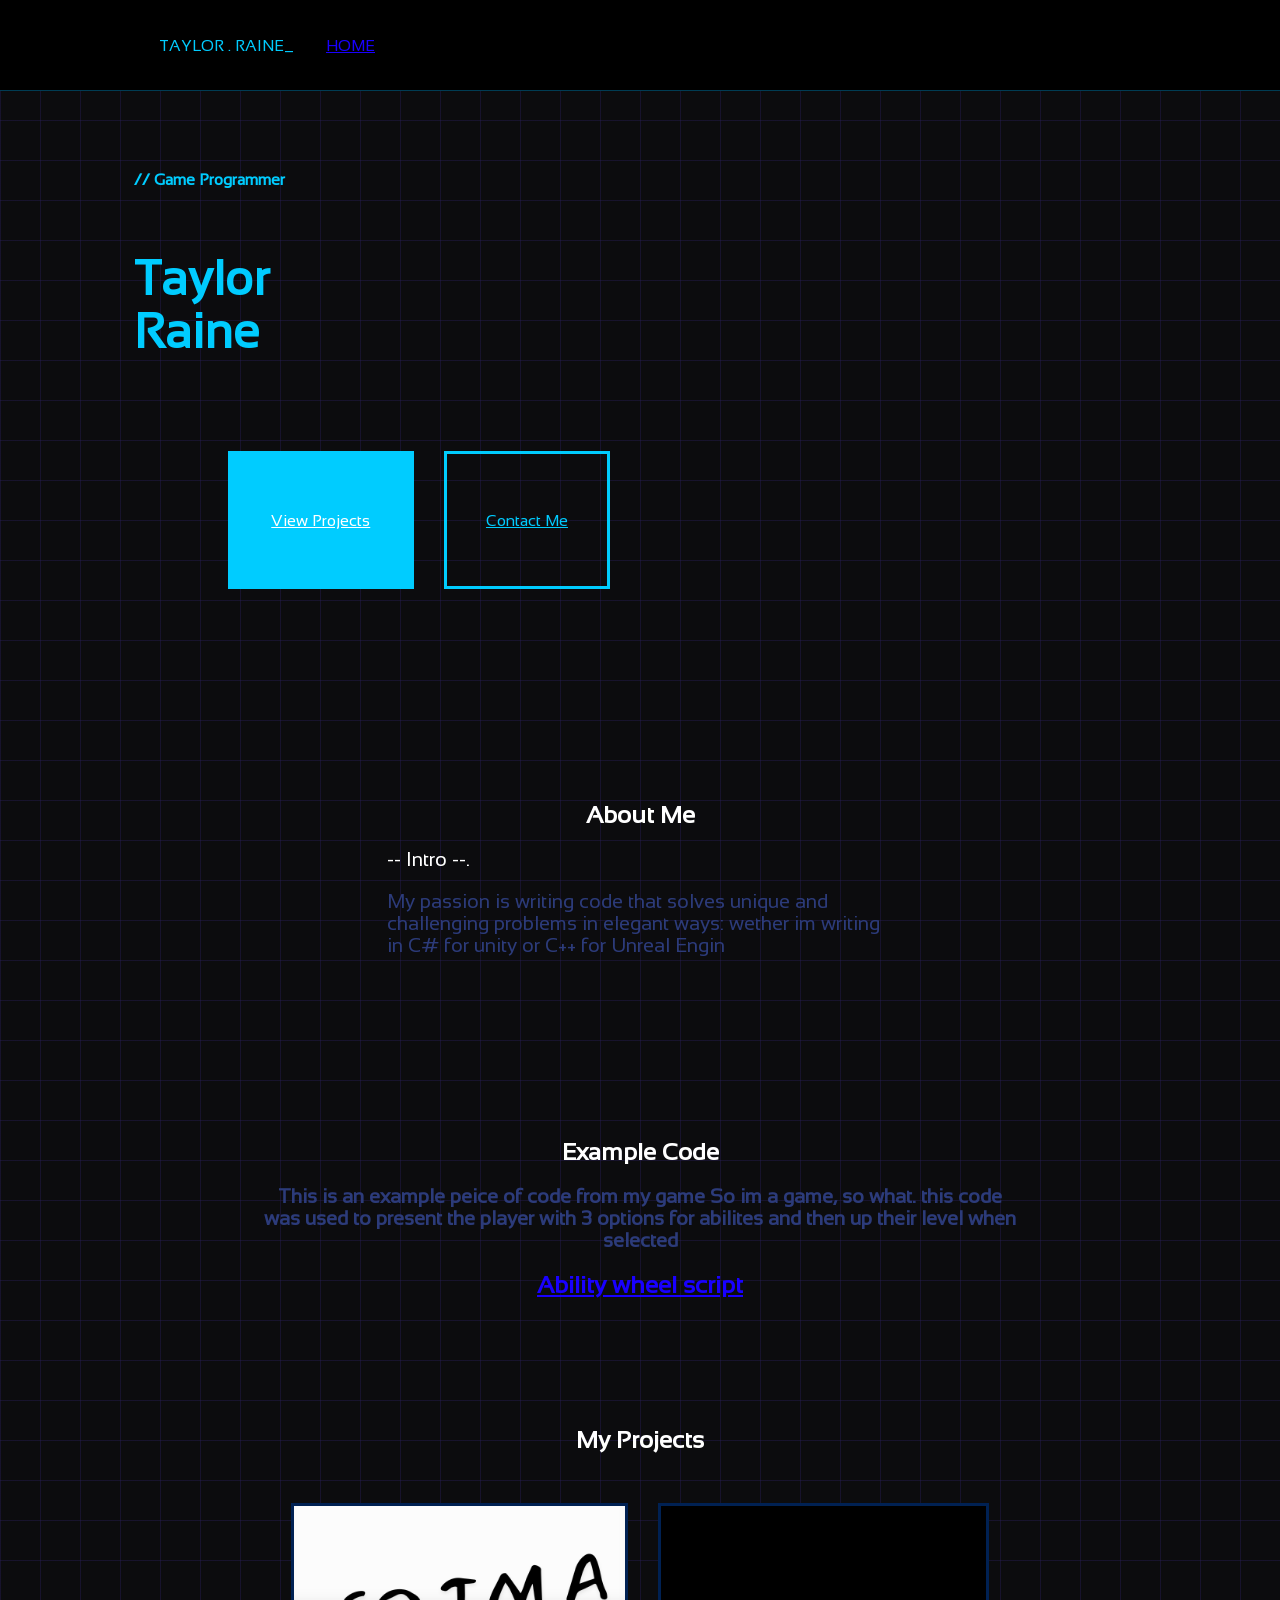
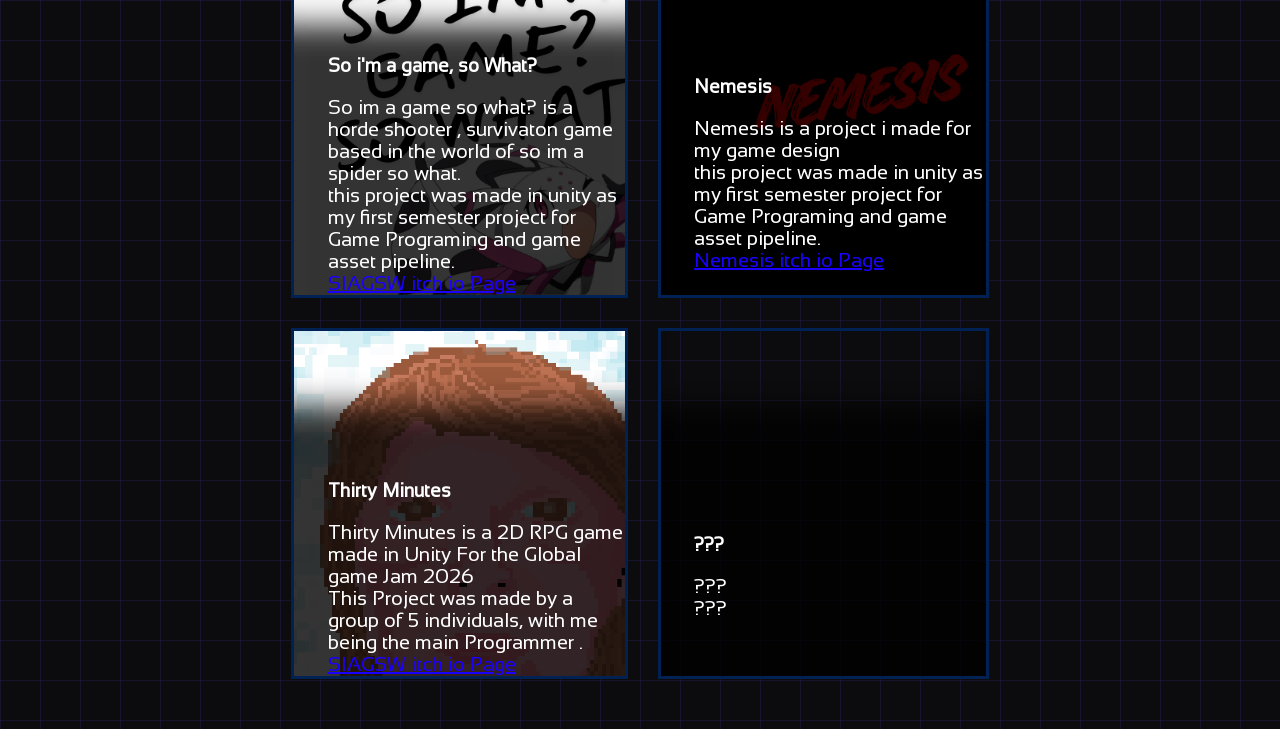
<file: index.html>
<document html>

  <head>
    <title>Taylor Raine's Portfolio</title>
    <link rel="StyleSheet" href="./PortfolioStyleSheet.css">
  </head>
  <header> <span style="display: inline-block; width: 10%;"></span>
     <table class="headerTable"><tr><td>TAYLOR . RAINE_</td><td><a href="./index.html"> HOME </a></td></tr></table>
  </header>

  <body>

    <p><br><br></p>

    <h5> <span style="display: inline-block; width: 10%;"></span>// Game Programmer</h5>

    <h4 id="Blue">Taylor <br>Raine</h4>

    <table id="TableLeft">

      <tr>
        <td id="BackBlue"><a href="./Projects.html" style="color:white";>View Projects</a></td>
        <td id="OutlineBlue"><a href="./Contact.html"style =" color: rgb(0, 204, 255);";>Contact Me</a></td>
      </tr>
    </table>

    <h2>
      <br><br><br><br><br><br>
      About Me
    </h2>

    <p id="Intro"> -- Intro --.
    </p>
    <p class="darkBlue" id="Intro"> My passion is writing code that solves unique and challenging problems in elegant ways: wether im writing in C# for unity or C++ for Unreal Engin</p>
    <h2>
      <br><br><br><br><br><br>
      Example Code
      
    </h2>
    <h2>
      
      <p style="margin-left: 20%; margin-right: 20%;" class="darkBlue">This is an example peice of code from my game So im a game, so what. 
         this code was used to present the player with 3 options for abilites and then up their level when selected</p>
         <a href="./Example code.html"> Ability wheel script </a>
         <br><br><br><br><br>
    <h2>
      My Projects
    </h2>
    
    <table class="tableProjects">
      <tr class="test2">
        <td class="test" style="background-image: url(./SIAGSW\ Logo.png) ;">
          <h3 class="TableText">So i'm a game, so What?</h3>
          <p>So im a game so what? is a horde shooter , survivaton game based in the world of so im a spider so
            what.<br>
            this project was made in unity as my first semester project for Game Programing and game asset pipeline.
            <br>
            <a href="https://tysondog123.itch.io/so-im-a-game-so-what"> SIAGSW itch io Page</a>
            <br>
        </td>
        <td class="test" style="background-image: url(./Nemesis.png);">
          <h3 class="TableText">Nemesis</h3>
          <p>Nemesis is a project i made for my game design<br>
            this project was made in unity as my first semester project for Game Programing and game asset pipeline.
            <br>
            <a href="https://tysondog123.itch.io/nemesis"> Nemesis itch io Page</a>
            <br>
        </td>
      </tr>
      <tr class="test2">
        <td class="test" style="background-image: url(./Thirty-Minutes.png);">
          <h3 class="TableText">Thirty Minutes</h3>
          <p>Thirty Minutes is a 2D RPG game made in Unity For the Global game Jam 2026<br>
            This Project was made by a group of 5 individuals, with me being the main Programmer .
            <br>
            <a href="https://tysondog123.itch.io/so-im-a-game-so-what"> SIAGSW itch io Page</a>

        </td>
        <td class="test">
          <h3 class="TableText">???</h3>
          <p>???
            <br>
            <a >???</a>
            
        </td>
      </tr>
     
    </table>

    </p>
  </body>
</file>
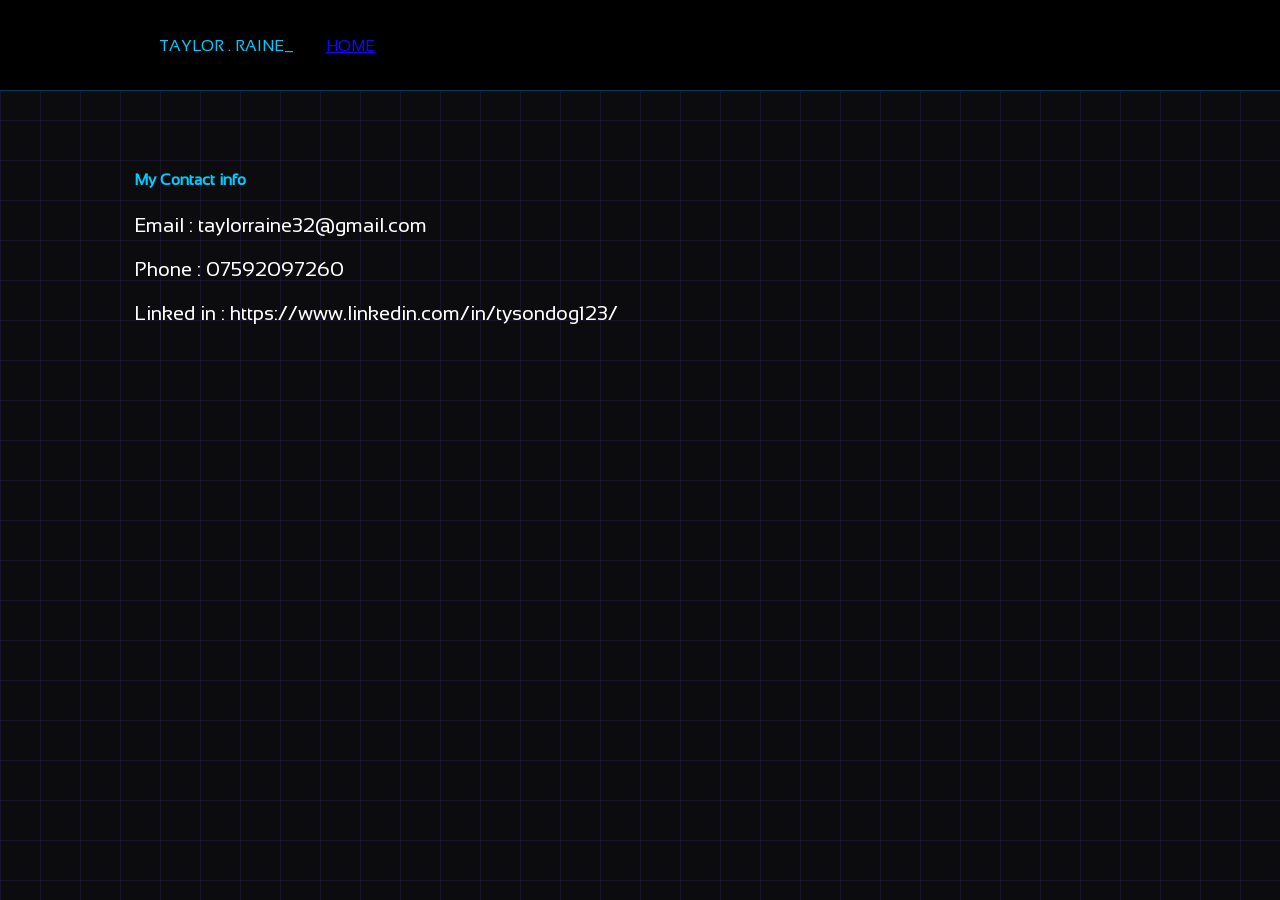
<file: Contact.html>
<document html>

  <head>
    <title>Taylor Raine's Portfolio</title>
    <link rel="StyleSheet" href="./PortfolioStyleSheet.css">
  </head>
  <header> <span style="display: inline-block; width: 10%;"></span>
     <table class="headerTable"><tr><td>TAYLOR . RAINE_</td><td><a href="./index.html"> HOME </a></td></tr></table>
  </header>

  <body>

    <p><br><br></p>

    <h5> <span style="display: inline-block; width: 10%;"></span>My Contact info</h5>

    <p class="Intro">
      Email : taylorraine32@gmail.com
      <br> 
      <br>
      Phone : 07592097260
      <br>
      <br>
      Linked in : https://www.linkedin.com/in/tysondog123/
    </p>

    
    
    </p>
  </body>
</file>
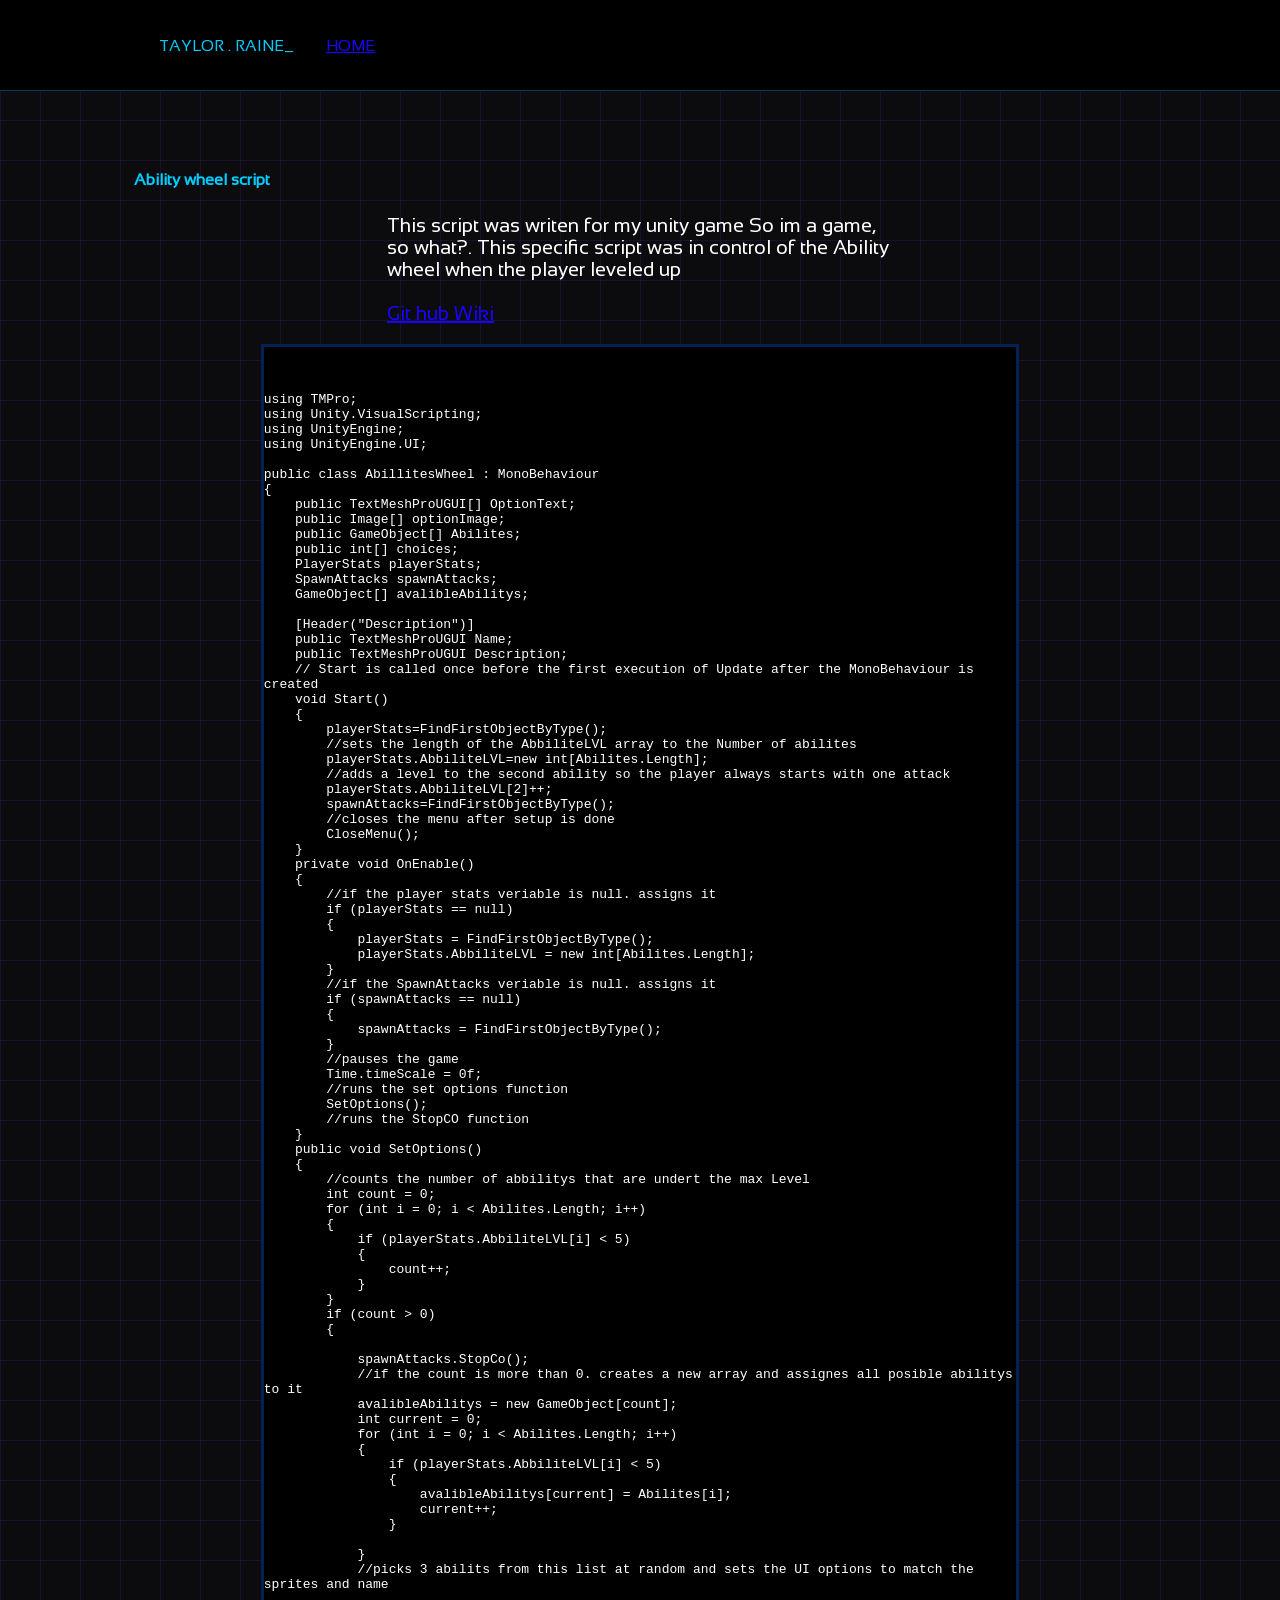
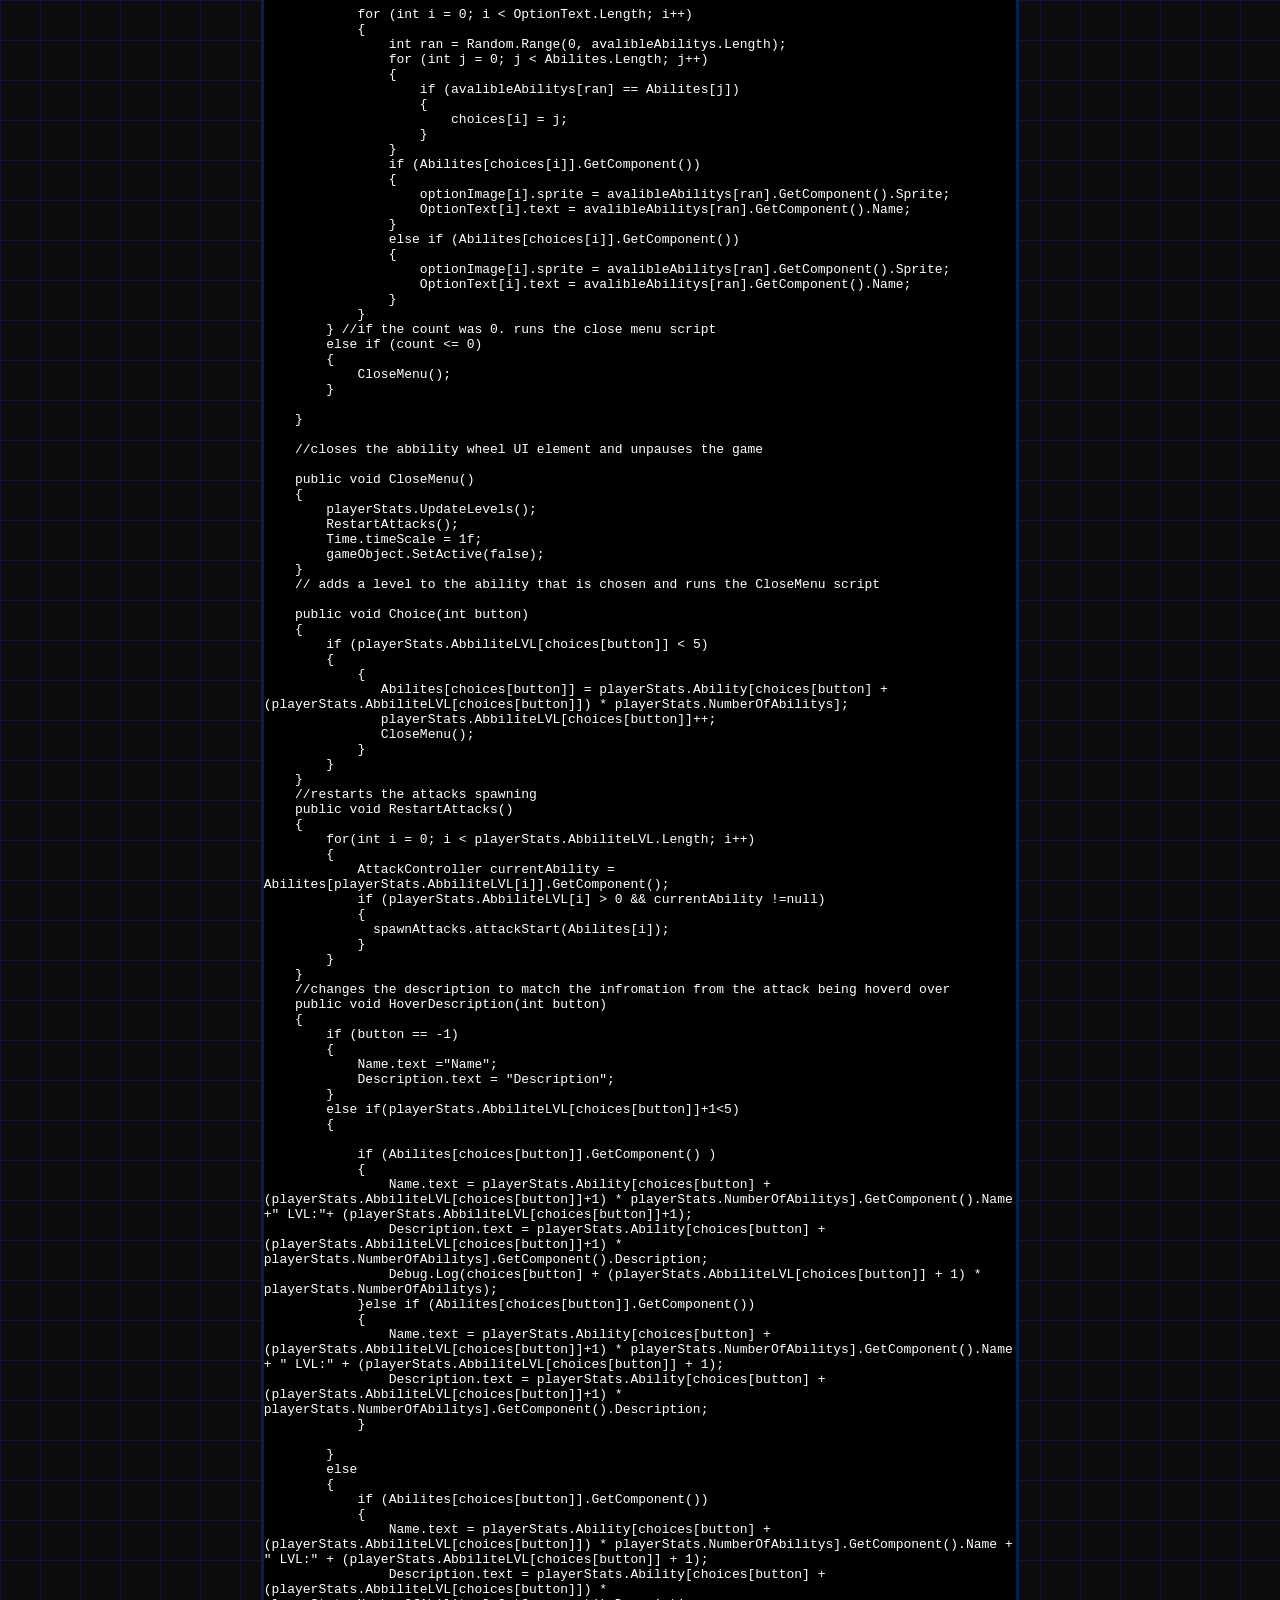
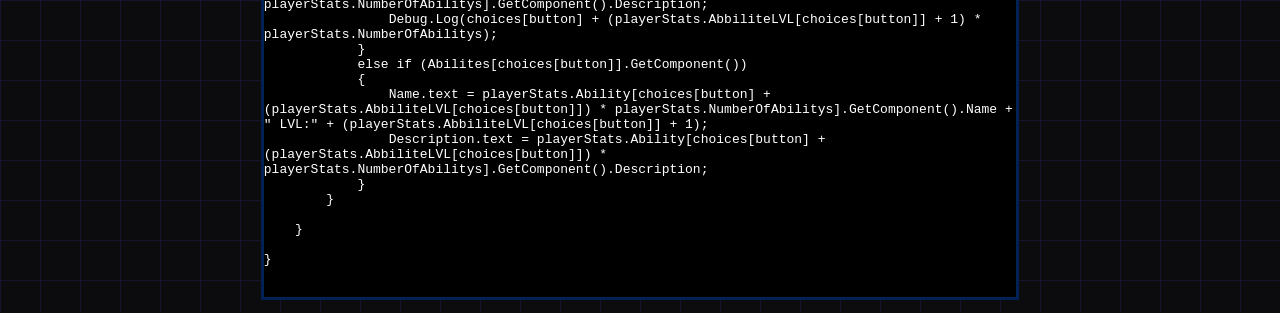
<file: Example code.html>
<document html>

  <head>
    <title>Taylor Raine's Portfolio</title>
    <link rel="StyleSheet" href="./PortfolioStyleSheet.css">
  </head>
  <header> <span style="display: inline-block; width: 10%;"></span>
    <table class="headerTable">
      <tr>
        <td>TAYLOR . RAINE_</td>
        <td><a href="./index.html"> HOME </a></td>
      </tr>
    </table>
  </header>

  <body>

    <p><br><br></p>

    <h5> <span style="display: inline-block; width: 10%;"></span>Ability wheel script</h3>
      <p class="Intro" style="margin-left: 30%; margin-right: 30%;">This script was writen for my unity game So im a
        game, so what?. This specific script was in control of the Ability wheel when the player leveled up
        <br><br>
        <a href="https://github.com/Birmingham-City-Uni/game-programming-game-asset-pipeline-weekly-tysondog123/wiki">
          Git hub Wiki
        </a>
      </p>


     
      <pre class ="codeDisplay" style ="margin-left: 20%; margin-right: 20%;">



using TMPro;
using Unity.VisualScripting;
using UnityEngine;
using UnityEngine.UI;

public class AbillitesWheel : MonoBehaviour
{
    public TextMeshProUGUI[] OptionText;
    public Image[] optionImage;
    public GameObject[] Abilites;
    public int[] choices;
    PlayerStats playerStats;
    SpawnAttacks spawnAttacks;
    GameObject[] avalibleAbilitys;

    [Header("Description")]
    public TextMeshProUGUI Name;
    public TextMeshProUGUI Description;
    // Start is called once before the first execution of Update after the MonoBehaviour is created
    void Start()
    {
        playerStats=FindFirstObjectByType<PlayerStats>();
        //sets the length of the AbbiliteLVL array to the Number of abilites
        playerStats.AbbiliteLVL=new int[Abilites.Length];
        //adds a level to the second ability so the player always starts with one attack
        playerStats.AbbiliteLVL[2]++;
        spawnAttacks=FindFirstObjectByType<SpawnAttacks>();
        //closes the menu after setup is done
        CloseMenu();
    }
    private void OnEnable()
    {
        //if the player stats veriable is null. assigns it
        if (playerStats == null) 
        {
            playerStats = FindFirstObjectByType<PlayerStats>();
            playerStats.AbbiliteLVL = new int[Abilites.Length];
        }
        //if the SpawnAttacks veriable is null. assigns it
        if (spawnAttacks == null)
        {
            spawnAttacks = FindFirstObjectByType<SpawnAttacks>();
        }
        //pauses the game
        Time.timeScale = 0f;
        //runs the set options function
        SetOptions();
        //runs the StopCO function
    }
    public void SetOptions()
    {
        //counts the number of abbilitys that are undert the max Level
        int count = 0;
        for (int i = 0; i < Abilites.Length; i++)
        {
            if (playerStats.AbbiliteLVL[i] < 5)
            {
                count++;
            }
        }
        if (count > 0) 
        {

            spawnAttacks.StopCo();
            //if the count is more than 0. creates a new array and assignes all posible abilitys to it
            avalibleAbilitys = new GameObject[count];
            int current = 0;
            for (int i = 0; i < Abilites.Length; i++)
            {
                if (playerStats.AbbiliteLVL[i] < 5)
                {
                    avalibleAbilitys[current] = Abilites[i];
                    current++;
                }

            }
            //picks 3 abilits from this list at random and sets the UI options to match the sprites and name

            for (int i = 0; i < OptionText.Length; i++)
            {
                int ran = Random.Range(0, avalibleAbilitys.Length);
                for (int j = 0; j < Abilites.Length; j++)
                {
                    if (avalibleAbilitys[ran] == Abilites[j])
                    {
                        choices[i] = j;
                    }
                }
                if (Abilites[choices[i]].GetComponent<AttackController>())
                {
                    optionImage[i].sprite = avalibleAbilitys[ran].GetComponent<AttackController>().Sprite;
                    OptionText[i].text = avalibleAbilitys[ran].GetComponent<AttackController>().Name;
                }
                else if (Abilites[choices[i]].GetComponent<ModifierController>())
                {
                    optionImage[i].sprite = avalibleAbilitys[ran].GetComponent<ModifierController>().Sprite;
                    OptionText[i].text = avalibleAbilitys[ran].GetComponent<ModifierController>().Name;
                }
            }
        } //if the count was 0. runs the close menu script
        else if (count <= 0)
        {
            CloseMenu();
        }
        
    }

    //closes the abbility wheel UI element and unpauses the game

    public void CloseMenu()
    {
        playerStats.UpdateLevels();
        RestartAttacks();
        Time.timeScale = 1f;
        gameObject.SetActive(false);    
    }
    // adds a level to the ability that is chosen and runs the CloseMenu script

    public void Choice(int button)
    {
        if (playerStats.AbbiliteLVL[choices[button]] < 5)
        {
            {
               Abilites[choices[button]] = playerStats.Ability[choices[button] + (playerStats.AbbiliteLVL[choices[button]]) * playerStats.NumberOfAbilitys];
               playerStats.AbbiliteLVL[choices[button]]++;
               CloseMenu();
            }
        }   
    }
    //restarts the attacks spawning
    public void RestartAttacks()
    {
        for(int i = 0; i < playerStats.AbbiliteLVL.Length; i++)
        {
            AttackController currentAbility = Abilites[playerStats.AbbiliteLVL[i]].GetComponent<AttackController>();
            if (playerStats.AbbiliteLVL[i] > 0 && currentAbility !=null)
            {
              spawnAttacks.attackStart(Abilites[i]); 
            }
        }
    }
    //changes the description to match the infromation from the attack being hoverd over
    public void HoverDescription(int button)
    {
        if (button == -1) 
        {
            Name.text ="Name";
            Description.text = "Description";
        }
        else if(playerStats.AbbiliteLVL[choices[button]]+1<5)
        {
            
            if (Abilites[choices[button]].GetComponent<AttackController>() )
            {
                Name.text = playerStats.Ability[choices[button] + (playerStats.AbbiliteLVL[choices[button]]+1) * playerStats.NumberOfAbilitys].GetComponent<AttackController>().Name +" LVL:"+ (playerStats.AbbiliteLVL[choices[button]]+1);
                Description.text = playerStats.Ability[choices[button] + (playerStats.AbbiliteLVL[choices[button]]+1) * playerStats.NumberOfAbilitys].GetComponent<AttackController>().Description;
                Debug.Log(choices[button] + (playerStats.AbbiliteLVL[choices[button]] + 1) * playerStats.NumberOfAbilitys);
            }else if (Abilites[choices[button]].GetComponent<ModifierController>())
            {
                Name.text = playerStats.Ability[choices[button] + (playerStats.AbbiliteLVL[choices[button]]+1) * playerStats.NumberOfAbilitys].GetComponent<ModifierController>().Name + " LVL:" + (playerStats.AbbiliteLVL[choices[button]] + 1);
                Description.text = playerStats.Ability[choices[button] + (playerStats.AbbiliteLVL[choices[button]]+1) * playerStats.NumberOfAbilitys].GetComponent<ModifierController>().Description;
            }

        }
        else
        {
            if (Abilites[choices[button]].GetComponent<AttackController>())
            {
                Name.text = playerStats.Ability[choices[button] + (playerStats.AbbiliteLVL[choices[button]]) * playerStats.NumberOfAbilitys].GetComponent<AttackController>().Name + " LVL:" + (playerStats.AbbiliteLVL[choices[button]] + 1);
                Description.text = playerStats.Ability[choices[button] + (playerStats.AbbiliteLVL[choices[button]]) * playerStats.NumberOfAbilitys].GetComponent<AttackController>().Description;
                Debug.Log(choices[button] + (playerStats.AbbiliteLVL[choices[button]] + 1) * playerStats.NumberOfAbilitys);
            }
            else if (Abilites[choices[button]].GetComponent<ModifierController>())
            {
                Name.text = playerStats.Ability[choices[button] + (playerStats.AbbiliteLVL[choices[button]]) * playerStats.NumberOfAbilitys].GetComponent<ModifierController>().Name + " LVL:" + (playerStats.AbbiliteLVL[choices[button]] + 1);
                Description.text = playerStats.Ability[choices[button] + (playerStats.AbbiliteLVL[choices[button]]) * playerStats.NumberOfAbilitys].GetComponent<ModifierController>().Description;
            }
        }
        
    }
   
}

    </pre>

  </body>
</file>
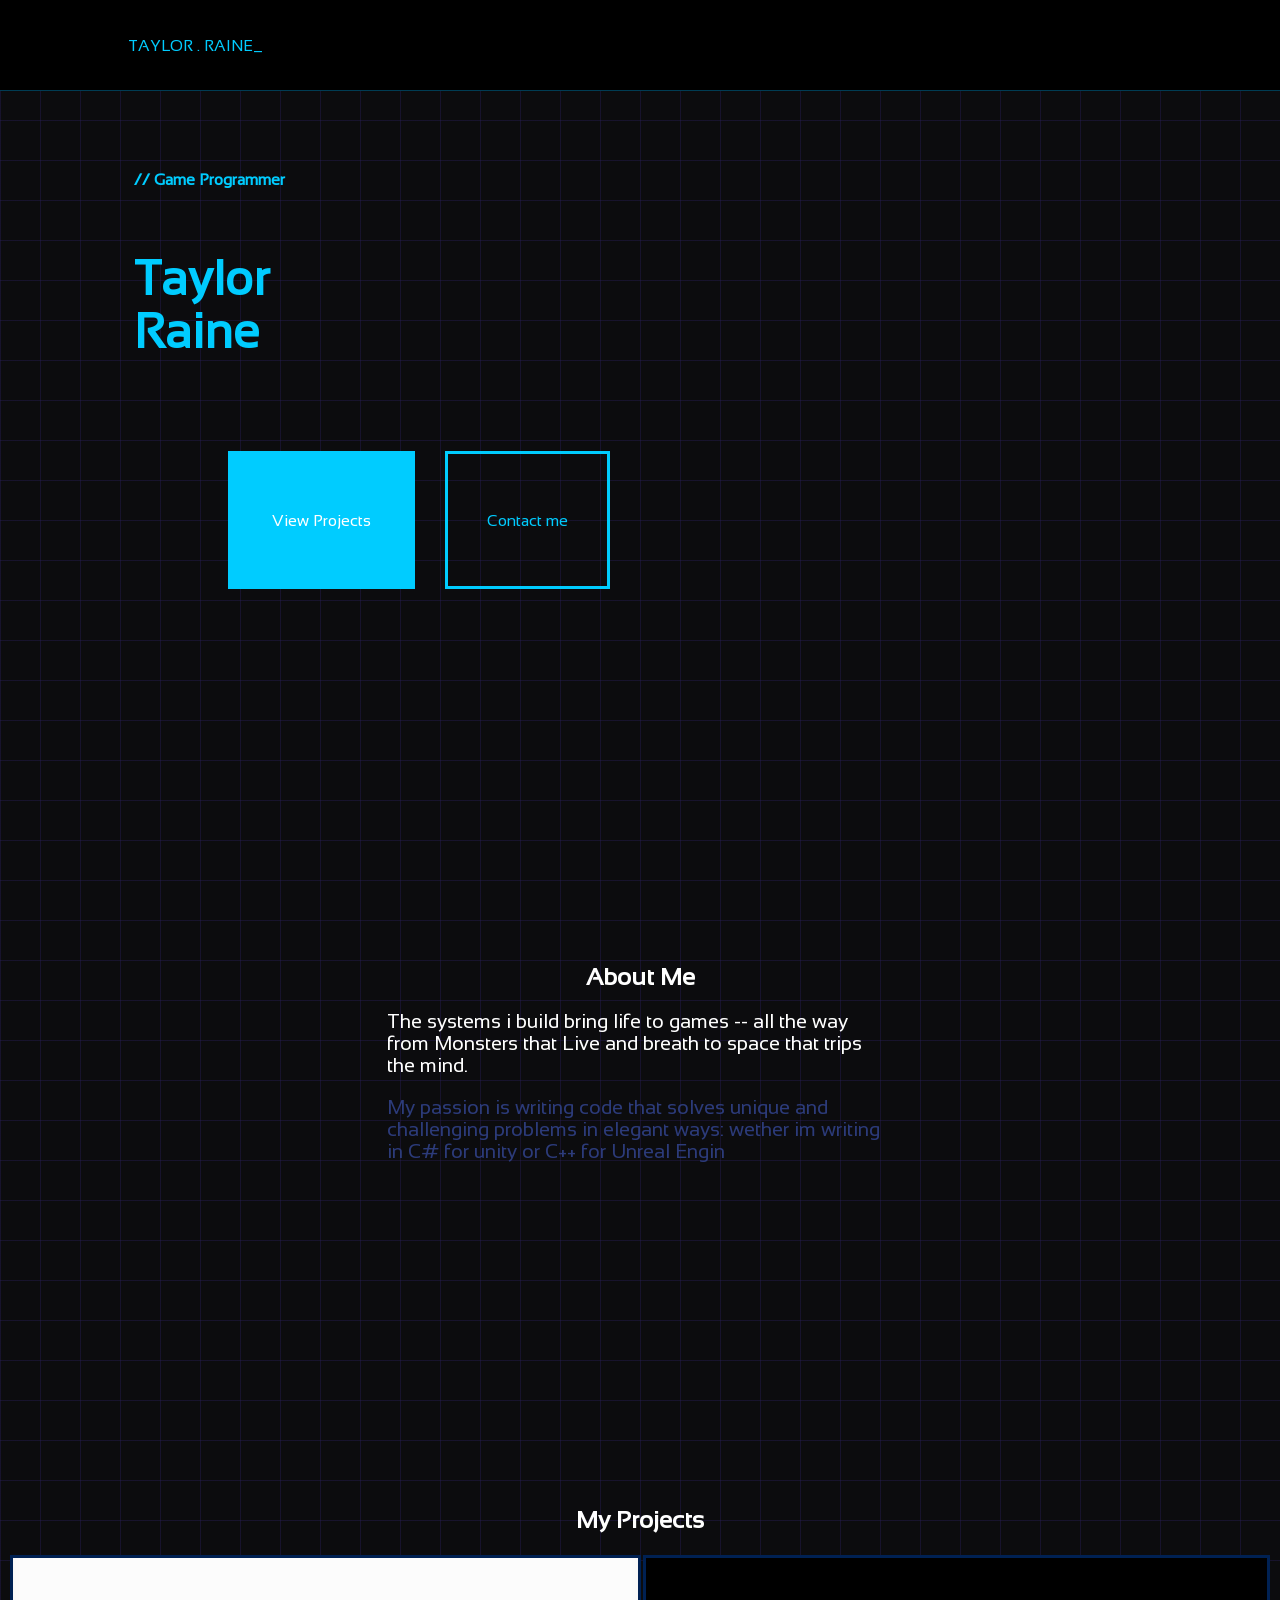
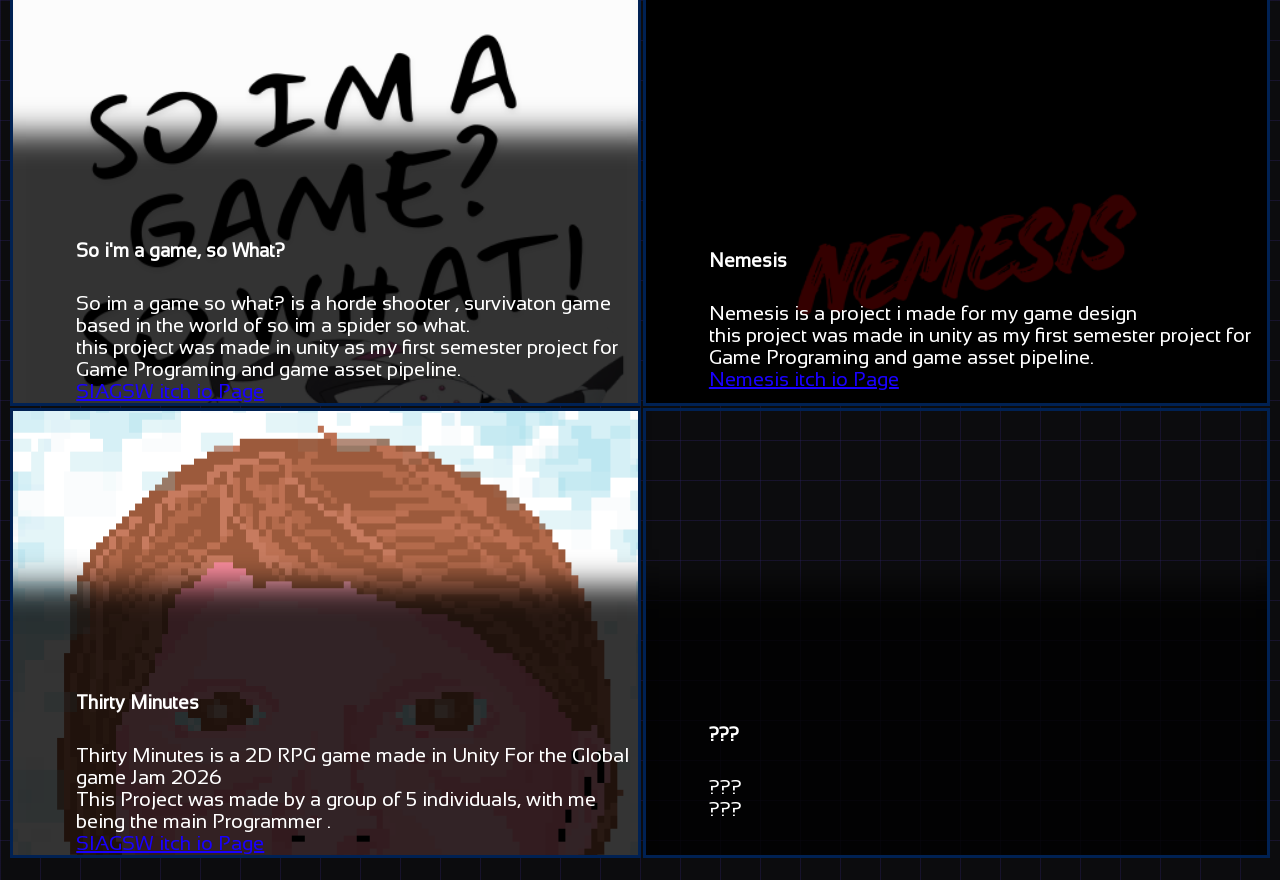
<file: PortfolioMain Page.html>
<document html>

  <head>
    <title>Taylor Raine's Portfolio</title>
    <link rel="StyleSheet" href="./PortfolioStyleSheet.css">
  </head>
  <header><span style="display: inline-block; width: 10%;"></span>TAYLOR . RAINE_</header>

  <body>

    <p><br><br></p>

    <h5> <span style="display: inline-block; width: 10%;"></span>// Game Programmer</h5>

    <h4 id="Blue">Taylor <br>Raine</h4>

    <table id="TableLeft">

      <tr>
        <td id="BackBlue">View Projects</td>
        <td id="OutlineBlue">Contact me</td>
      </tr>
    </table>

    <h2>
      <br><br><br><br><br><br><br><br><br><br><br><br> 
      About Me
    </h2>

    <p id="Intro"> The systems i build bring life to games -- all the way from Monsters that Live and breath to space that trips the mind.
    </p>
    <p class="darkBlue" id="Intro"> My passion is writing code that solves unique and challenging problems in elegant ways: wether im writing in C# for unity or C++ for Unreal Engin</p>
    <h2>
      <br><br><br><br><br><br><br><br><br><br><br><br> 
      My Projects
    </h2>
    
    <table>
      <tr class="test2">
        <td class="test" style="background-image: url(./SIAGSW\ Logo.png) ;">
          <h3 class="TableText">So i'm a game, so What?</h3>
          <p>So im a game so what? is a horde shooter , survivaton game based in the world of so im a spider so
            what.<br>
            this project was made in unity as my first semester project for Game Programing and game asset pipeline.
            <br>
            <a href="https://tysondog123.itch.io/so-im-a-game-so-what"> SIAGSW itch io Page</a>
            <br>
        </td>
        <td class="test" style="background-image: url(./Nemesis.png);">
          <h3 class="TableText">Nemesis</h3>
          <p>Nemesis is a project i made for my game design<br>
            this project was made in unity as my first semester project for Game Programing and game asset pipeline.
            <br>
            <a href="https://tysondog123.itch.io/nemesis"> Nemesis itch io Page</a>
            <br>
        </td>
      </tr>
      <tr class="test2">
        <td class="test" style="background-image: url(./Thirty-Minutes.png);">
          <h3 class="TableText">Thirty Minutes</h3>
          <p>Thirty Minutes is a 2D RPG game made in Unity For the Global game Jam 2026<br>
            This Project was made by a group of 5 individuals, with me being the main Programmer .
            <br>
            <a href="https://tysondog123.itch.io/so-im-a-game-so-what"> SIAGSW itch io Page</a>

        </td>
        <td class="test">
          <h3 class="TableText">???</h3>
          <p>???
            <br>
            <a >???</a>
            
        </td>
      </tr>
     
    </table>

    </p>
  </body>
</file>
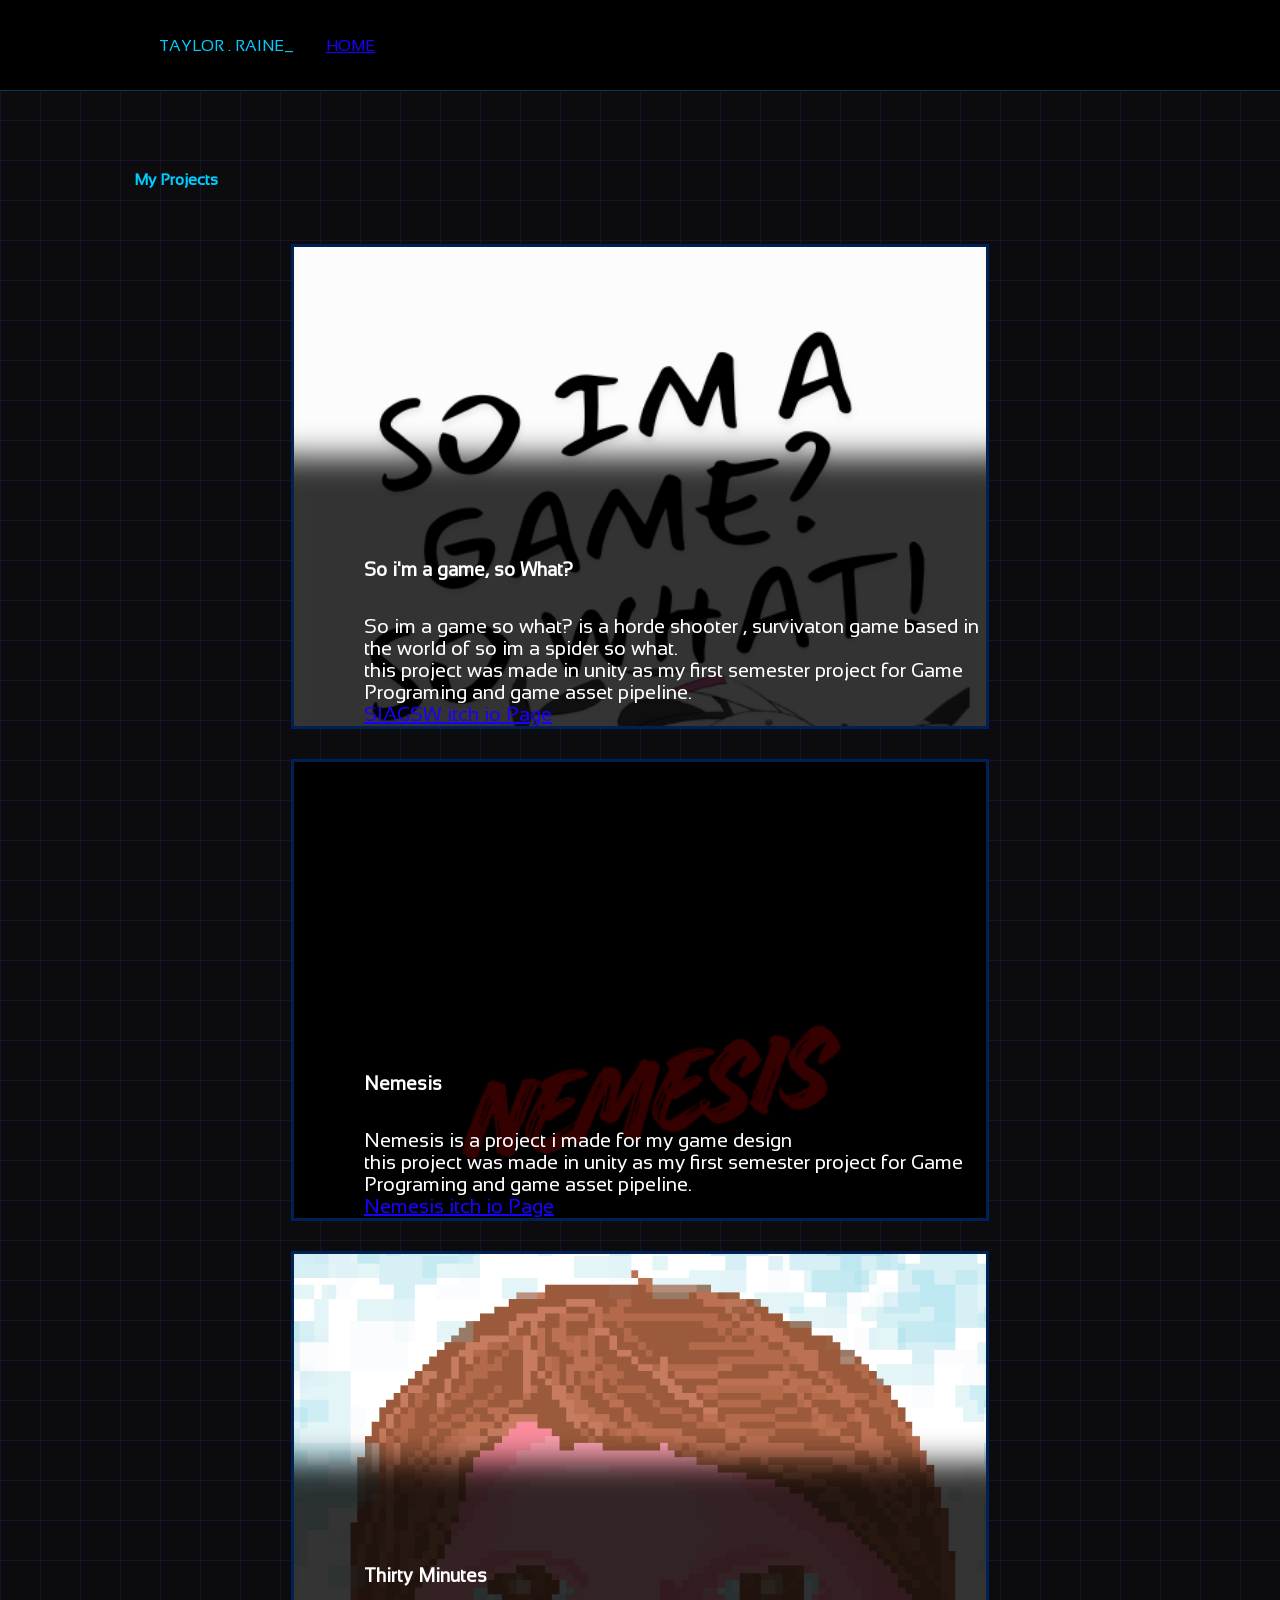
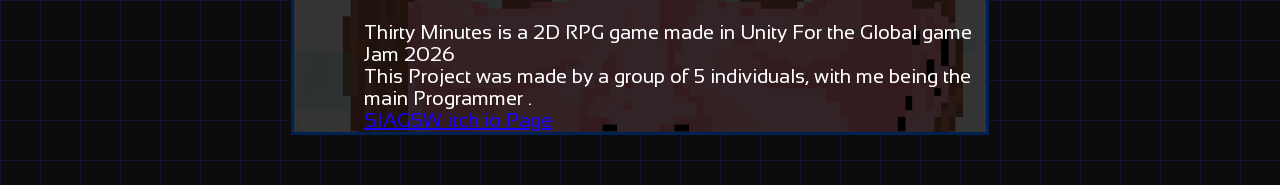
<file: Projects.html>
<document html>

  <head>
    <title>Taylor Raine's Portfolio</title>
    <link rel="StyleSheet" href="./PortfolioStyleSheet.css">
  </head>
  <header> <span style="display: inline-block; width: 10%;"></span>
     <table class="headerTable"><tr><td>TAYLOR . RAINE_</td><td><a href="./index.html"> HOME </a></td></tr></table>
  </header>

  <body>

    <p><br><br></p>

    <h5> <span style="display: inline-block; width: 10%;"></span>My Projects</h5>

    
    <table class="tableProjects">
      <tr>
        <td class="test" style="background-image: url(./SIAGSW\ Logo.png) ;">
          <h3 class="TableText">So i'm a game, so What?</h3>
          <p>So im a game so what? is a horde shooter , survivaton game based in the world of so im a spider so
            what.
            <br>
            this project was made in unity as my first semester project for Game Programing and game asset pipeline.
            <br>
            <a href="https://tysondog123.itch.io/so-im-a-game-so-what"> SIAGSW itch io Page</a>
            <br>
          </p>
        </td>
      </tr>

      <tr>
        <td class="test" style="background-image: url(./Nemesis.png);">
          <h3 class="TableText">Nemesis</h3>
          <p>Nemesis is a project i made for my game design<br>
            this project was made in unity as my first semester project for Game Programing and game asset pipeline.
            <br>
            <a href="https://tysondog123.itch.io/nemesis"> Nemesis itch io Page</a>
            <br>
        </td>
      </tr>

      <tr>
        <td class="test" style="background-image: url(./Thirty-Minutes.png);">
          <h3 class="TableText">Thirty Minutes</h3>
          <p>Thirty Minutes is a 2D RPG game made in Unity For the Global game Jam 2026<br>
            This Project was made by a group of 5 individuals, with me being the main Programmer .
            <br>
            <a href="https://tysondog123.itch.io/so-im-a-game-so-what"> SIAGSW itch io Page</a>

        </td>
      </tr>
    </table>

    </p>
  </body>
</file>
<file: PortfolioStyleSheet.css>
@font-face {
    font-family: "My Font";
    src: url(./Sansation-Regular.ttf);
}

p{
    font-size: 20px;
    margin-left: 10%;
}
.darkBlue{
color: rgb(44, 59, 122);
}

h2,h3{
    text-align: center;
}
h5{
letter-spacing: 15%;
font-size: 100%;
color: rgb(0, 204, 255);

}
h4{
letter-spacing: 20%;
font-size: 300%;
margin-left: 10%;

}
#TableLeft{
    margin-left: 10%; 
    width: 35%;
    height: 25%;
    text-align: center;
    margin-left: 15%;
    margin-right: 20%;
    border-spacing: 30px;
}
#backBlue{
background-color: rgb(0, 204, 255);
}
#Blue{
    color: rgb(0, 204, 255);
}
#OutlineBlue{
   
   border-style: solid;
   border-color:  rgb(0, 204, 255);
   color:  rgb(0, 204, 255); 
}
#Intro{
    
   font-size: 125%;
   margin-left:30%;
   margin-right:30% ;
}
pre {
    white-space: pre-wrap;       /* Since CSS 2.1 */
    white-space: -moz-pre-wrap;  /* Mozilla, since 1999 */
    white-space: -pre-wrap;      /* Opera 4-6 */
    white-space: -o-pre-wrap;    /* Opera 7 */
    word-wrap: break-word;       /* Internet Explorer 5.5+ */
}

body{
    
    background-size: contain;
    background-color: rgb(12, 12, 14);
    margin-top: 100px;
    font-family: "My Font";
    color: #ffffff;
     background-size: 40px 40px;
  background-image:
    linear-gradient(to right, rgba(43, 31, 92, 0.39) 1px, transparent 1px),
    linear-gradient(to bottom, rgba(43, 31, 92, 0.39) 1px, transparent 1px);
    
}
header{
    position: fixed;
    font-size: 100%;
    width:100%;
    height: 10%;
    background-color: rgb(0, 0, 0);
    margin-bottom: 10px;
    top:0;
    left:0;
    letter-spacing: 15%;
    display: flex;
    align-items: center;
    color: rgb(0, 204, 255);
    border-bottom: 1px solid rgb(0, 60, 83);
}

.tableProjects{
     margin-left: 20%;
     margin-right: 20%;
     border-spacing: 30px;
}
img{
    width: 100%;
}
.test{
    box-shadow: inset 0px -300px 30px -30px rgba(0, 0, 0, 0.795);
    background-size:cover;
    border-style: solid;
     border-color: #002153;
     border-width: 3px;
}
.test2{
    height: 300px;
}
.TableText{
    margin-top: 45%;
    margin-bottom: 5%;
    text-align:left ;
    margin-left: 10%;
    margin-right: 10%;
}

a:link {
  color: rgb(25, 0, 255);
}

a:visited {
  color: rgb(255, 0, 0);
}

a:hover {
  color: rgb(63, 92, 255);
}

a:active {
  color: blue;
}
div{
    animation-name: Changeing;
    animation-duration: 4s;
    color: rgb(44, 59, 122);
}
@keyframes Changeing{
    from{width: 0}
    to{width: 100%}
}
.headerTable{
     border-spacing: 30px;
     color: rgb(0, 204, 255);
}
.CodeDisplay{
    background-color: black;
    border-style: solid;
     border-color: #002153;
     border-width: 3px;
}
</file>
